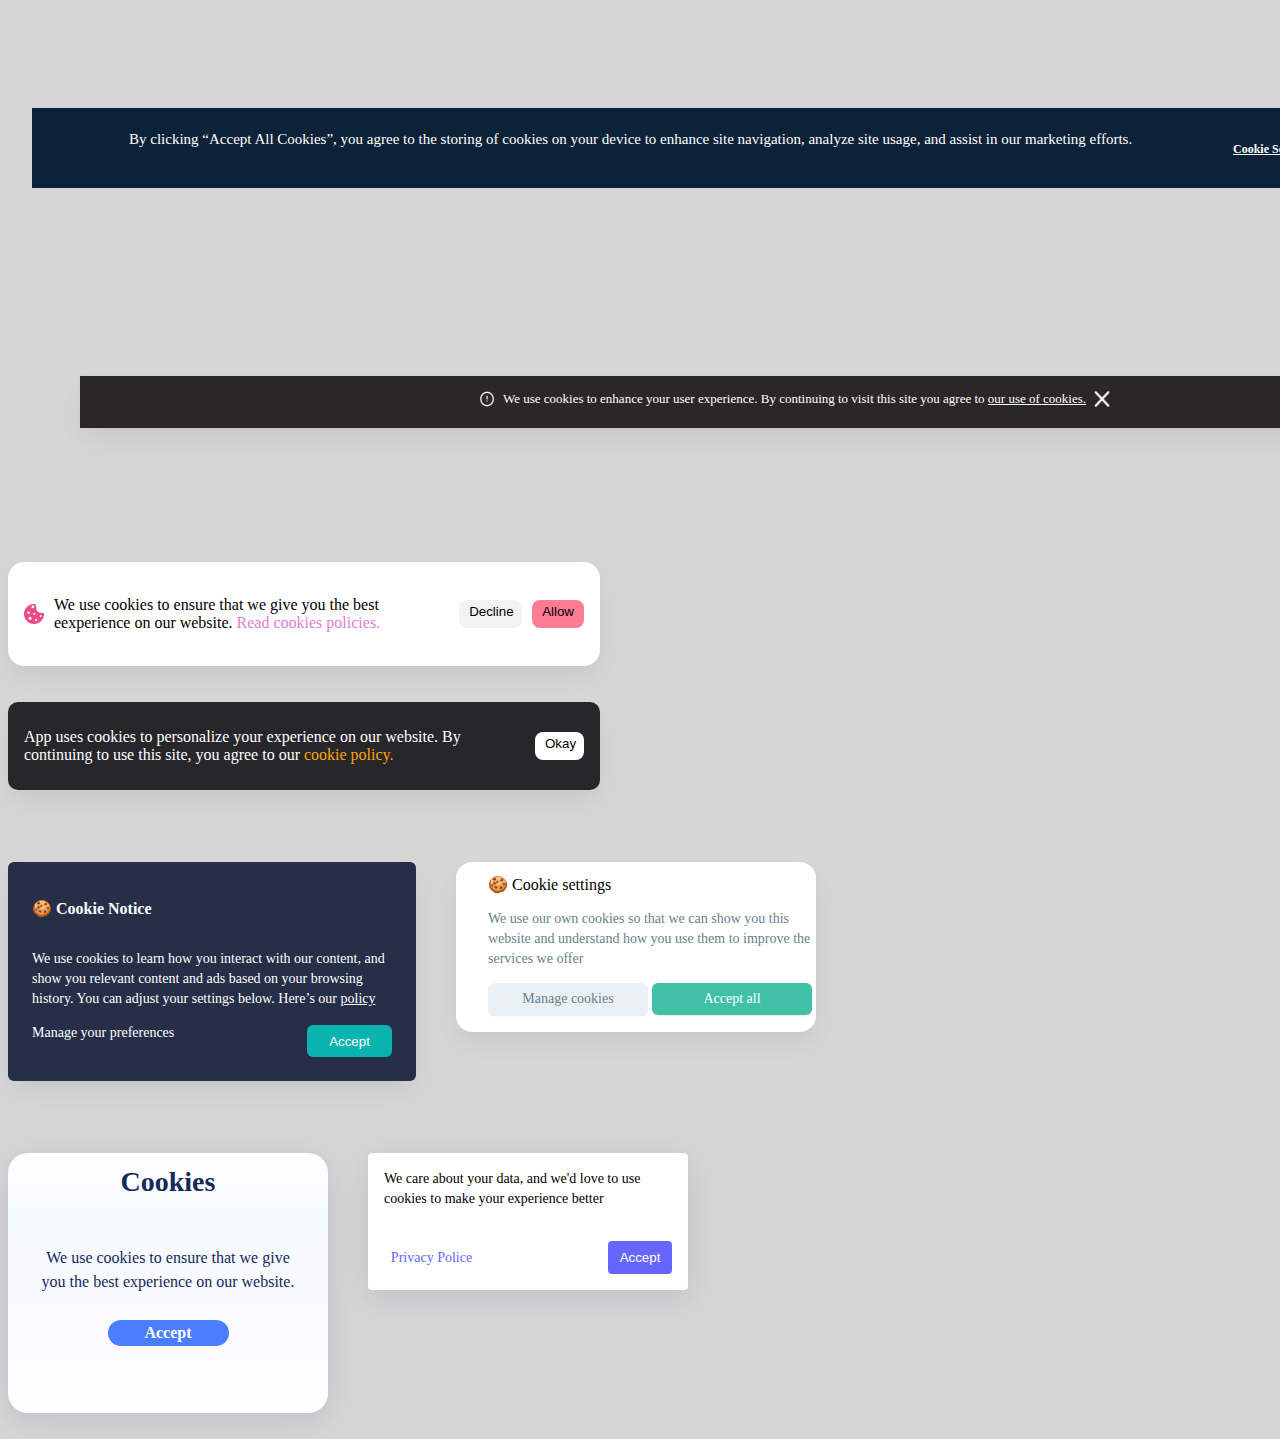
<file: HW3/index.html>
<!DOCTYPE html>
<html lang="en">

<head>
    <meta charset="UTF-8">
    <meta http-equiv="X-UA-Compatible" content="IE=edge">
    <meta name="viewport" content="width=device-width, initial-scale=1.0">
    <title>HW#3</title>
    <link rel="stylesheet" href="./style.css">
</head>

<body>
    <div class="container-line">
        <div class="container-first">
            <div class="container-first-in">
                <p class="container-first-text">By clicking “Accept All Cookies”, you agree to the storing of cookies on
                    your device to enhance site navigation, analyze site usage, and assist in our marketing efforts.</p>
                <div class="container-link-buttom">
                    <a href="" class="first-link">
                        Cookie Setting
                    </a>
                    <button class="first-button">
                        Accept All Cookies
                    </button>
                </div>
            </div>
        </div>
    </div>
    <div class="container-line">
        <div class="container-second">
            <div class="container-second-in">
                <img src="./image 11.png" alt="" class="container-second-icon-first">
                <p class="container-second-text">We use cookies to enhance your user experience. By continuing to visit
                    this site you agree to <a href="" class="container-second-link">our use of cookies.</a>
                </p>
                <img src="./image 10.png" alt="" class="container-second-icon-first">
            </div>
        </div>
    </div>
    <div class="container">
        <div class="whiteboard-container">
            <img src="./Vector.png" alt="" class="paint-icon">
            <p class="whiteboard-container_text">We use cookies to ensure that we give you the best eexperience on our
                website. <a class="container-third-line">Read cookies policies.</a>
            </p>
            <button class="whiteboard-container_button">Decline</button>
            <button class="whiteboard-container_button">Allow</button>
        </div>
    </div>
    <div class="container">
        <div class="blackboard-container">
            <p class="">App uses cookies to personalize your experience on our website.
                By continuing to
                use this site, you agree to our <a class="whiteboard-container-link">cookie policy.</a>
            </p>
            <button class="blackboard-container_button">Okay</button>
        </div>
 <div class="wrapper__flex">
    <div class="wrapper">
        <h2>🍪 Cookie Notice</h2>
        <p>We use cookies to learn how you interact with our content, and show you relevant content and ads based on
            your browsing history. You can adjust your settings below. Here’s our <u>policy</u></p>
        <a href="">Manage your preferences</a>
        <button>Accept</button>
    </div>
<div class="wrapper_cookie">
    <div class="wrapper-two-twos">
        <h2 class="wrapper-two-text">🍪 Cookie settings</h2>
        <p class="wrapper-two-paragraph">We use our own cookies so that we can show you this website and understand
            how you use them to improve the services we offer
        </p>
        <button class="wrapper-two-button">Manage cookies</button>
        <button class="wrapper-two-button-two">Accept all</button>
    </div>
</div>
 </div>
<div class="wrapper__flex">
    <div class="wrapper-three">
        <div class="wrapper-three-twos">
            <h2 class="wrapper-three-text">Cookies</h2>
            <p class="wrapper-three-paragraph">We use cookies to ensure that we give you the best experience on our
                website.
            </p>
            <button class="wrapper-three-button">Accept</button>
        </div>
    </div>
    <div class="wrapp-last">
        <p>We care about your data, and we'd love to use cookies to make your experience better</p>
        <div class="wrapp-text">
            <p>Privacy Police</p>
            <div class="wrapp-butt">
                <button>Accept</button>
            </div>
        </div>
    </div>
</div>
</html>
</body>
</file>
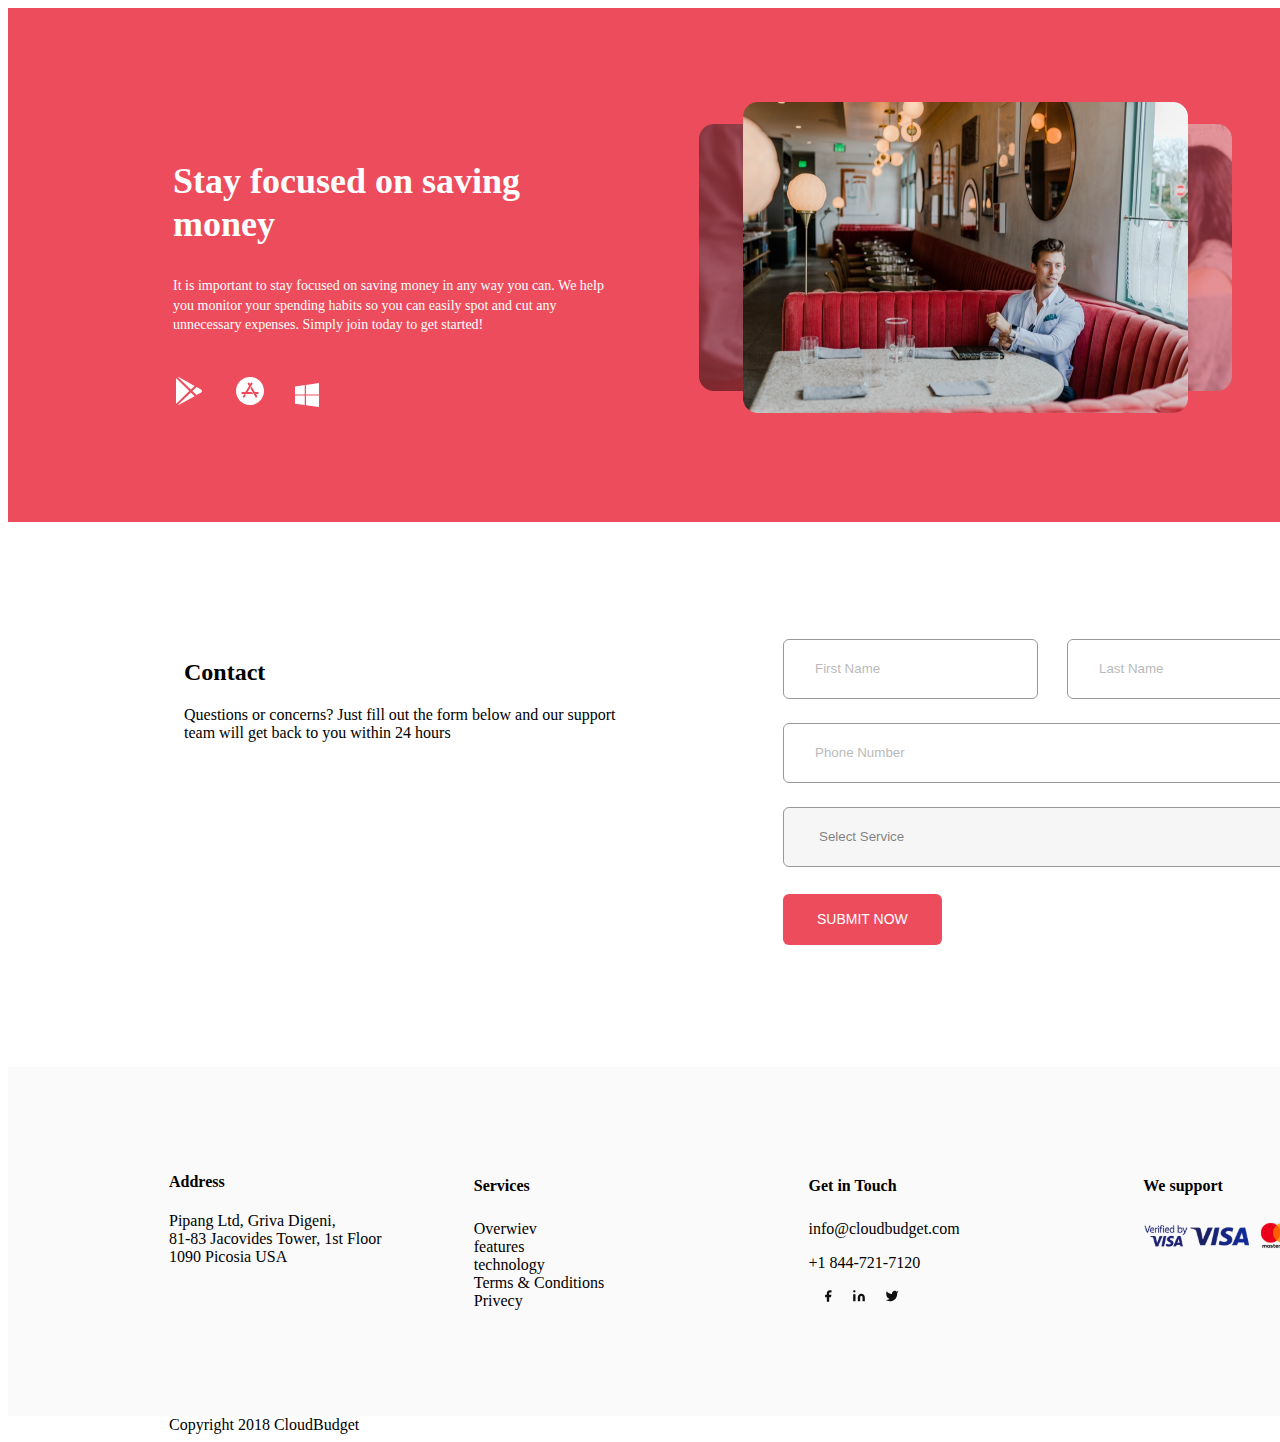
<file: HW4/index.html>
<!DOCTYPE html>
<html lang="en">

<head>
    <meta charset="UTF-8">
    <meta http-equiv="X-UA-Compatible" content="IE=edge">
    <meta name="viewport" content="width=device-width>, initial-scale=1.0">
    <link rel="stylesheet" href="./style.css">
    <title>Homework4</title>
</head>

<body>
    <div class="download">
        <div class="download-text">
            <div>
                <h2 class="main-text">Stay focused on saving money</h2>
                <p class="secondary-text">It is important to stay focused on saving money in any way you can. We help
                    you
                    monitor your spending habits so you can easily spot and cut any unnecessary expenses. Simply join
                    today
                    to get started!</p>
                <div class="download-icons">
                    <img src="./images/ion-logo-google-playstore.svg" alt="google-playstore">
                    <img src="./images/ion-logo-apple-appstore.svg" alt="apple-appstore">
                    <img src="./images/simple-icons_windows.svg" alt="windows">
                </div>
            </div>
        </div>
        <div>
            <img class="download-photo" src="./images/Slider.png" alt="slider image">
        </div>
    </div>
    <div class="middle-block">
        <div class="main-contant">
            <div class="main-container">
                <h2 class="main-text-info">Contact</h2>
                <p class="secondary-text-info">Questions or concerns? Just fill out the form below and our support team
                    will
                    get back to you within 24 hours</p>
            </div>
        </div>
        <div class="contact-form">
            <form action="#">
                <input type="text" id="fname" name="fname" placeholder="First Name">
                <input type="text" id="lname" name="lname" placeholder="Last Name"><br>
                <input type="tel" id="phone" name="phone" placeholder="Phone Number"></input><br>
                <select name="select" id="select">
                    <option value="select">Select Service</option>
                </select><br>
                <input type="submit" id="submit" value="Submit Now">
            </form>
        </div>

    </div>

    </section>
    </main>
    <footer>
        <div class="footer">
            <div class="footer-1">
                <h4>Address</h4>
                <p>Pipang Ltd, Griva Digeni,<br>
                    81-83 Jacovides Tower, 1st Floor<br>
                    1090 Picosia USA</p>
            </div>
            <div class="information">
                <h4 class="info-text">Services</h4>
                <div class="info-text2">
                    <ul class="information2">
                        <li>Overwiev</li>
                        <li>features</li>
                        <li>technology</li>
                        <li>Terms & Conditions</li>
                        <li>Privecy</li>
                    </ul>
                </div>
            </div>
            <div class="information">
                <h4 class="info-text">Get in Touch</h4>
                <div class="info-text2">
                    <p>info@cloudbudget.com</p>
                    <p>+1 844-721-7120</p>
                    <img src="./images/facebook.svg" alt="facebook-icon">
                    <img src="./images/in.svg" alt="in-icon">
                    <img src="./images/twitter.svg" alt="twitter-icon">
                </div>
            </div>
            <div class="information">
                <h4 class="info-text">We support</h4>
                <div class="info-image">
                    <img src="./images/secure-p-1 1.svg" alt="card-info">
                </div>
            </div>
        </div>
        <div class="last-text">Copyright 2018 CloudBudget</div>
    </footer>
    </div>
</body>

</html>
</file>
<file: HW3/style.css>
body {
    background-color: rgb(255, 255, 255);
}

body {
    background-color: rgb(214, 214, 214);

}

a:any-link {
    color: #FFFFFF;
    text-decoration-color: #FFFFFF;
}

button {
    cursor: pointer;
    border: none;
}

main {
    display: flex;
    flex-direction: column;
    align-items: center;
    Width: 1535px;
    Height: 990px;
    padding: 0px;
    gap: 72px;
    position: absolute;
    left: 24px;
    top: 228px;
    box-sizing: border-box;
}

.container-line {
    display: flex;
    flex-direction: column;
    align-items: center;
    gap: 24px;
    width: 1535px;
    height: 148px;
    flex: none;
    order: 0;
    flex-grow: 0;
    padding: 100px 24px 20px 24px;
}

.container-first {
    width: 1535px;
    height: 80px;
    background: #0B2239;
    flex: none;
    order: 0;
    flex-grow: 0;
}

.container-first-in {
    display: flex;
    flex-direction: row;
    align-items: center;
    gap: 32px;
    position: absolute;
    width: 1329px;
    height: 50px;
    padding: 16px 27px 16px 97px;
}

.container-first-text {
    width: 980px;
    height: 40px;
    font-family: 'Inter';
    font-style: normal;
    font-weight: 400;
    font-size: 15px;
    line-height: 20px;
    color: #FFFFFF;
    flex: none;
    order: 0;
    flex-grow: 1;
}

.container-link-buttom {
    display: flex;
    flex-direction: row;
    align-items: center;
    gap: 10px;
    width: 225px;
    height: 36px;
    flex: none;
    order: 1;
    flex-grow: 0;
}

.first-button {
    display: flex;
    flex-direction: row;
    justify-content: center;
    padding: 8px 10px;
    gap: 10px;
    width: 130px;
    height: 32px;
    box-sizing: border-box;
    border-radius: 3px;
    flex: none;
    order: 1;
    flex-grow: 0;
    background-color: #4AD295;
    font-size: 70%;
    font-weight: 550px;
    color: #FFFFFF;
}

.first-link {
    width: 86px;
    height: 20px;
    font-family: 'Inter';
    font-style: normal;
    font-weight: 600;
    font-size: 12px;
    line-height: 20px;
    text-decoration-line: underline;
    color: #1cd17f;
    flex: none;
    order: 1;
    flex-grow: 0;
}

.container-second {
    width: 1440px;
    height: 52px;
    background: #2B2627;
    box-shadow: 0px 12px 24px -6px rgba(96, 96, 96, 0.15), 0px 0px 1px rgba(96, 96, 96, 0.1);
}

.container-second-in {
    padding-right: 10px;
    display: flex;
    justify-content: center;
    align-items: center;
}

.container-second-icon-first {
    width: 16px;
    height: 16px;
    box-sizing: border-box;
    padding: 0;
    margin: 0 8px;
}

.container-second-text {
    height: 20px;
    font-family: 'Inter';
    font-style: normal;
    font-weight: 400;
    font-size: 13px;
    line-height: 20px;
    color: #FFFFFF;
    flex: none;
    flex-grow: 0;
}

.container {
    padding: 18px 0;
}

.whiteboard-container {
    /* Auto layout */
    display: flex;
    flex-direction: row;
    justify-content: center;
    align-items: center;
    padding: 16px;
    gap: 10px;

    width: 560px;
    height: 72px;

    background: #FFFFFF;
    box-shadow: 0px 12px 24px -6px rgba(96, 96, 96, 0.15), 0px 0px 1px rgba(96, 96, 96, 0.1);
    border-radius: 16px;
}

.whiteboard-container_button {
    display: flex;
    flex-direction: row;
    align-items: flex-start;
    padding: 4px 10px;
    gap: 10px;

    width: 63px;
    height: 28px;

    background: rgba(13, 12, 34, 0.05);
    border-radius: 8px;
}

.whiteboard-container_button:last-child {
    background-color: rgb(255, 124, 146);
}

.container-third-line {
    color: #e37cd3;
}

.blackboard-container {
    display: flex;
    flex-direction: row;
    justify-content: center;
    align-items: center;
    padding: 12px 16px;
    gap: 10px;
    width: 560px;
    height: 64px;
    background: #26262B;
    color: #FFFFFF;
    box-shadow: 0px 12px 24px -6px rgba(96, 96, 96, 0.15), 0px 0px 1px rgba(96, 96, 96, 0.1);
    border-radius: 10px;
}

.blackboard-container_button {
    display: flex;
    flex-direction: row;
    align-items: flex-start;
    padding: 4px 10px;
    gap: 10px;
    width: 49px;
    height: 28px;
    background: #FFFFFF;
    border-radius: 8px;

}

.whiteboard-container-link {
    color: orange;
}

.wrapper {
    max-width: 360px;
    width: 100%;
    padding: 24px;
    background: #1C2540F2;
    box-shadow: opx 0px 1px 0px #6060601A;
    box-shadow: 0px 12px 24px -6px #60606026;
    border-radius: 6px;
    display: flex;
    flex-wrap: wrap;
    justify-content: space-between;
    margin-right: 40px;
   margin-bottom: 72px;
   margin-top: 72px;
}

.wrapper h2 {
    line-height: 20px;
    color: #FFFF;
    font-size: 16px;
    margin-bottom: 16px;
}

.wrapper p {
    font-size: 14px;
    line-height: 20px;
    color: #FFFF;
    margin-bottom: 16px;
}

.wrapper a {
    text-decoration: none;
    font-weight: 500;
    font-size: 14px;
    line-height: 16px;
    color: #fff;
}

.wrapper button {
    width: 85px;
    height: 32px;

    background: #09B3AF;
    box-shadow: 0px 2px 2px -2px rgba(34, 38, 50, 0.3);
    border-radius: 6px;
    color: #fff;
}



.blueboard-first-in-second-button {
    display: flex;
    flex-direction: row;
    justify-content: center;
    text-align: center;
    align-items: center;
    padding: 8px 20px;
    gap: 10px;
    width: 85px;
    height: 32px;
    background: #09B3AF;
    color: #FFFFFF;
    border-color: #09B3AF;
    box-shadow: 0px 2px 2px -2px rgba(34, 38, 50, 0.3);
    border-radius: 6px;
    flex: none;
    order: 1;
    flex-grow: 0;
    float: right;

}

.whites-container {
    display: flex;
    flex-direction: column;
    align-items: flex-end;
    padding: 16px;
    gap: 16px;

    width: 360px;
    height: 170px;

    background: #FFFFFF;
    box-shadow: 0px 12px 24px -6px rgba(96, 96, 96, 0.15), 0px 0px 1px rgba(96, 96, 96, 0.1);
    border-radius: 16px;

    /* Inside auto layout */
    flex: none;
    order: 1;
    flex-grow: 0;
}

.wrapper_cookie {
    width: 360px;
    height: 170px;
    background: #FFFFFF;
    box-shadow: 0px 12px 24px -6px rgba(96, 96, 96, 0.15), 0px 0px 1px rgba(96, 96, 96, 0.1);
    border-radius: 16px;
    display: flex;
    gap: 40px;
    flex-wrap: wrap;
    flex-direction: column;
    align-items: flex-end;
    box-sizing: border-box;
    margin-top: 72px;

}


.wrapper-two-button {
    height: 32px;
    width: 160px;
    left: 8px;
    top: 8px;
    border-radius: 6px;
    padding: 8px;
    background: #EAF0F4;
    box-shadow: 0px 2px 2px -2px #2226324D;
    color: #687F8C;
    font-family: Roboto;
    font-size: 14px;
    font-weight: 500;
    line-height: 16px;
    letter-spacing: 0em;
    text-align: center;

}

.wrapper-two-button-two {
    height: 32px;
    width: 160px;
    left: 168px;
    top: 0px;
    border-radius: 6px;
    padding: 8px;
    background: #40C1A7;
    box-shadow: 0px 2px 2px -2px #2226324D;
    color: #FFFFFF;
    font-family: Roboto;
    font-size: 14px;
    font-weight: 500;
    line-height: 16px;
    letter-spacing: 0em;
    text-align: center;

}

.wrapper-two-text {
    font-family: 'Roboto';
    font-style: normal;
    font-weight: 500;
    font-size: 16px;
    line-height: 20px;


}

.wrapper-two-paragraph {
    font-family: Roboto;
    font-size: 14px;
    font-weight: 400;
    line-height: 20px;
    letter-spacing: 0em;
    text-align: left;
    height: 60px;
    width: 328px;
    left: 0px;
    top: 30px;
    border-radius: nullpx;
    color: #687F8C;

}

.wrapper-three {
    width: 320px;
    height: 260px;
    background: linear-gradient(180deg, rgba(255, 255, 255, 0.15) 0%, rgba(186, 226, 255, 0.15) 23.96%, rgba(229, 217, 255, 0.15) 71.87%, rgba(255, 255, 255, 0.15) 100%), #FFFFFF;
    box-shadow: 0px 8px 32px rgba(10, 3, 89, 0.1);
    border-radius: 20px;
    display: flex;
    flex-direction: column;
    align-items: center;
}

.wrapper-three-text {
    width: 104px;
    height: 48px;
    font-family: 'Gilroy';
    font-style: normal;
    font-weight: 900;
    font-size: 28px;
    line-height: 48px;
    text-align: center;
    color: #15295A;

}

.wrapper-three-paragraph {
    width: 256px;
    height: 72px;
    font-family: 'Inter';
    font-style: normal;
    font-weight: 400;
    font-size: 16px;
    line-height: 24px;

    text-align: center;
    color: #15295A;

}

.wrapper-three-button {
    width: 57px;
    height: 24px;
    font-family: 'Inter';
    font-style: normal;
    font-weight: 700;
    font-size: 16px;
    line-height: 24px;
    color: #FFFFFF;
    margin: 10px 32px;
    width: 121px;
    height: 44px;
    background: #4A7EFF;
    border-radius: 43px;
    display: flex;
    flex-direction: row;
    align-items: center;
    justify-content: center;
    border: 0px;
}

.wrapper-three-twos {
    width: 256px;
    height: 120px;
    margin: 32px;
    display: flex;
    flex-direction: column;
    justify-content: center;
    align-items: center;
}

.wrapp-last {
    width: 320px;
    height: 137px;
    background: #FFFFFF;
    box-shadow: 0px 8px 32px rgba(10, 3, 89, 0.1);
    border-radius: 4px;
    display: flex;
    flex-direction: column;
    align-items: flex-end;
    margin-left: 40px;
    
}

.wrapp-last p {
    width: 288px;
    height: 60px;
    /* font-family: 'SF Pro Text';  */
    font-style: normal;
    font-weight: 400;
    font-size: 14px;
    line-height: 20px;
    color: #000;
    margin: 16px;
}

.wrapp-text {
    width: 288px;
    height: 33px;
    display: flex;
    flex-direction: row;
    justify-content: space-between;
    align-items: center;
    margin-left: 16px;
    margin-bottom: 16px;
    padding: 0px;
    flex: none;
    order: 1;
    align-self: stretch;
    flex-grow: 0;

}

.wrapp-text p {
    width: 95px;
    height: 17px;
    font-family: 'SF Pro Text';
    font-style: normal;
    font-weight: 500;
    font-size: 14px;
    line-height: 17px;
    text-align: center;
    color: #6666FF;
    padding: 0px;
    margin-left: 0px;
}




.wrapp-butt button {
    display: flex;
    flex-direction: row;
    justify-content: center;
    align-items: center;
    padding: 8px;
    gap: 10px;
    width: 64px;
    height: 33px;
    background: #6666FF;
    border-radius: 4px;
    border: none;
    color: #fff;    

}

button {
    cursor: pointer;
}

.wrapper__flex{
    display: flex;
}
</file>
<file: HW4/style.css>
.download {
    background-color: rgba(237, 76, 92, 1);
    display: flex;
    width: 100%;
}

body {
    display: flex;
    flex-direction: column;
    width: 1440px;

}

.download-text {
    color: #fff;
    padding: 122px 81px 111px 165px;
}

.main-text {
    font-weight: 600;
    font-size: 36px;
    line-height: 43.2px;
}

.secondary-text {
    font-weight: 400;
    font-size: 14px;
    line-height: 19.6px;
}

.download-photo {
    padding: 94px 216px 95px 0;
}

.download-icons {
    margin-top: 40px;
}

.download-icons img {
    margin-right: 25px;
}

.middle-block {
    display: flex;

}

.main-contant {
    display: flex;
    margin: 117px 165px 45px 176px;
}

.main-container {
    width: 434px;
    size: 14px;
    height: 64px;
}

.secondary-text-info {
    width: 434px;
}

.contact-form {
    width: 540px;
    height: 305px;
    padding-top: 117px;
    font-family: 'Lato';
    font-style: normal;
    font-weight: 400;
    font-size: 16px;
    line-height: 19px;
    color: rgba(19, 39, 67, 0.5);
    padding-bottom: 123px;
}

#fname,
#lname {
    width: 255px;
    height: 60px;
    box-sizing: border-box;
}

#fname {
    margin-right: 25px;
}

#fname,
#lname,
#phone,
#select {
    border-radius: 6px;
    border: 1px solid #333333;
    padding-left: 31px;
    opacity: 50%;
}

#phone,
#select {
    width: 540px;
    height: 60px;
}

#phone {
    box-sizing: border-box;
    margin: 24px 0;
}

#submit {
    background-color: #ED4C5C;
    border-radius: 6px;
    border: none;
    color: #fff;
    text-transform: uppercase;
    font-size: 14px;
    line-height: 17px;
    font-weight: 400;
    padding: 17px 34px;
    margin-top: 27px;
    cursor: pointer;
}

.footer {
    background-color: #FAFAFA;
    display: flex;
    width: 100%;
}

.footer-1 {
    width: 259px;
    height: 264px;
    margin-top: 85px;
    margin-left: 161px;
    width: 25%;

}

.information {
    margin: 0 30px;
    width: 25%;
    size: 18px;
    padding-top: 85px;
}

.info-text {
    list-style-type: none;
    padding: 0;
    line-height: 160%;
}

.information2 {
list-style-type:none;
padding: 0;
}
.info-text2 img{
 padding-left: 16.67px;
}
.info-image{
    height: 31px;
width: 216px;
left: 1028px;
top: 1185px;
border-radius: 0px;

}
.last-text{
    padding-left: 161px;
}
</file>
